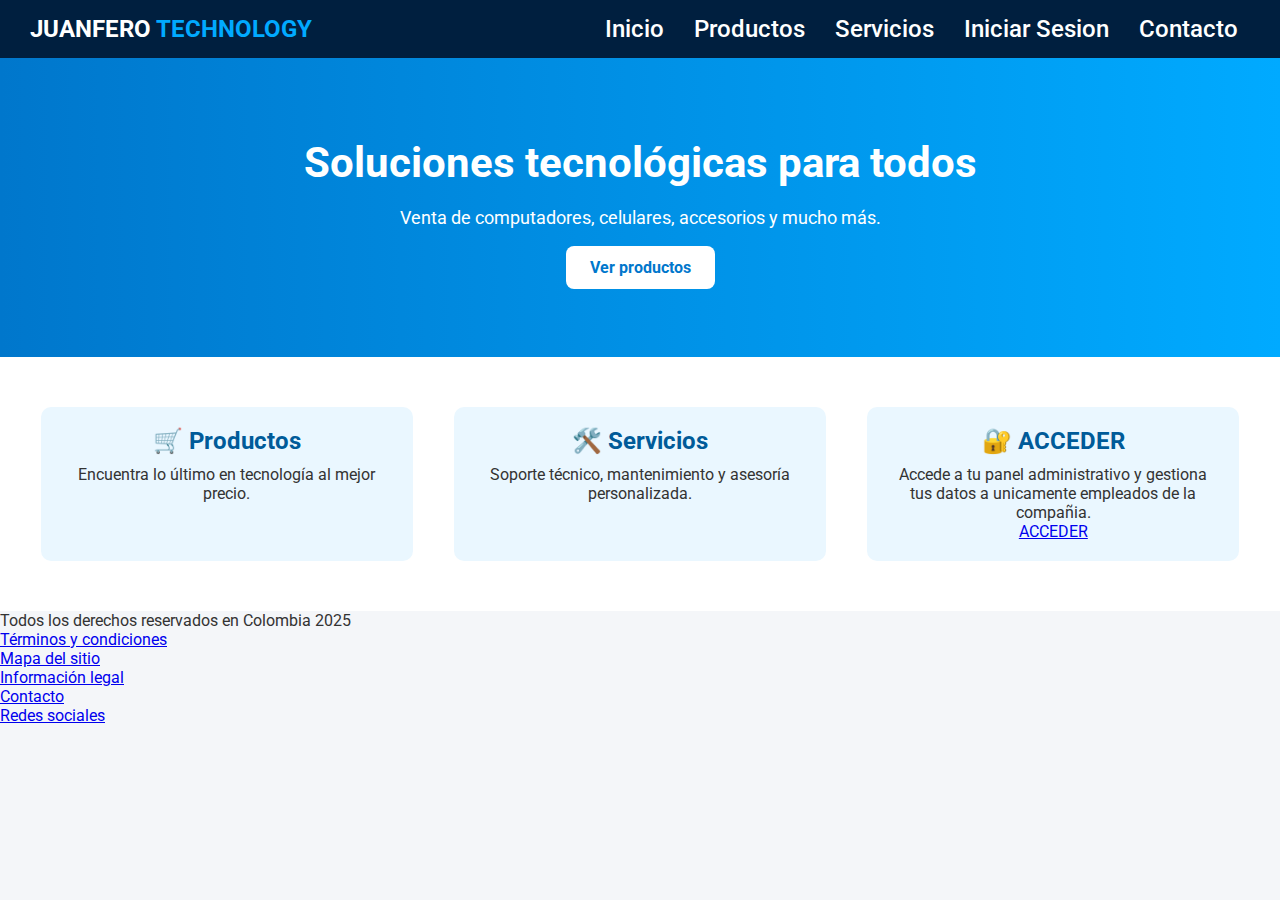
<file: index.html>
<!DOCTYPE html>
<html lang="es">
<head>
  <meta charset="UTF-8" />
  <meta name="viewport" content="width=device-width, initial-scale=1.0"/>
  <title>JUANFERO TECHNOLOGY</title>
  <link rel="stylesheet" href="style.css" />
  <link rel="shortcut icon" href="assets/img/JUANFERO.png" type="image/x-icon">
  <link href="https://fonts.googleapis.com/css2?family=Roboto:wght@400;700&display=swap" rel="stylesheet">
</head>
<body>

  <!-- Encabezado -->
  <header class="header">
    <div class="logo">JUANFERO <span>TECHNOLOGY</span></div>
    <nav class="nav">
      <a href="index.html">Inicio</a>
      <a href="productos.html">Productos</a>
      <a href="servicios.html">Servicios</a>
      <a href="login.html">Iniciar Sesion</a>
      <a href="contacto.html">Contacto</a>
    </nav>
  </header>

  <!-- Hero Principal -->
  <section class="hero">
    <h1>Soluciones tecnológicas para todos</h1>
    <p>Venta de computadores, celulares, accesorios y mucho más.</p>
    <a href="productos.html" class="btn-primary">Ver productos</a>
  </section>

  <!-- Secciones Destacadas -->
  <section class="features">
    <div class="feature-box">
      <h2>🛒 Productos</h2>
    <p>Encuentra lo último en tecnología al mejor precio.</p>
    </div>
    <div class="feature-box">
      <h2>🛠️ Servicios</h2>
      <p>Soporte técnico, mantenimiento y asesoría personalizada.</p>
    </div>
    <div class="feature-box">
      <h2>🔐 ACCEDER</h2>
      <p>Accede a tu panel administrativo y gestiona tus datos a unicamente empleados de la compañia.</p>
    <a href="login.html">ACCEDER</a>
    </div>
  </section>

  
  <footer>
  <nav class="footer-nav">
    <ul class="footer-menu">
        <p>Todos los derechos reservados en Colombia 2025 </p>
<li><a href="Términos y condiciones.html">Términos y condiciones</a></li>
<li><a href="Mapa del sitio.html">Mapa del sitio</a></li>
<li><a href="#">Información legal</a></li>
<li><a href="#">Contacto</a></li>
<li><a href="#">Redes sociales</a></li>
    </ul>
  </nav>
</footer>

</body>
</html>
</file>
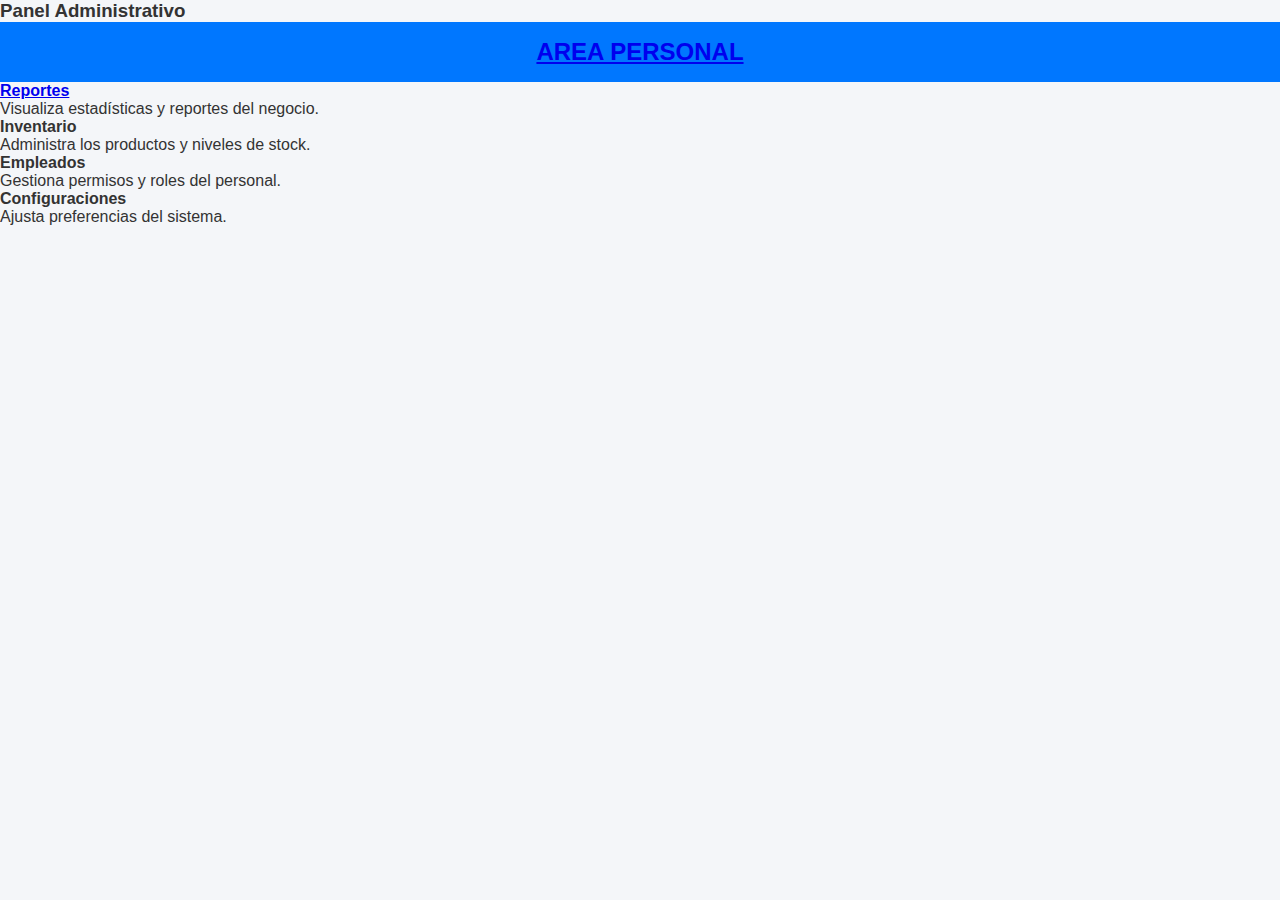
<file: admnistrativo.html>
<!DOCTYPE html>
 <html lang="en">
 <head>
    <meta charset="UTF-8">
    <meta name="viewport" content="width=device-width, initial-scale=1.0">
    <title>Panel Administrativo</title>
 </head>
 <body>
    
 </body>
 
 <link rel="stylesheet" href="style.css">
 <h3>Panel Administrativo</h3>
   <header>
    <a href="area-personal.html">AREA PERSONAL</a>
  </header>
          <div class="admin-grid">
            <div class="admin-card">
              <i class="fas fa-chart-pie"></i>
              <a href="reportes.html"><h4>Reportes</h4></a>
              <p>Visualiza estadísticas y reportes del negocio.</p>
            </div>
            <div class="admin-card">
              <i class="fas fa-boxes"></i>
              <h4>Inventario</h4>
              <p>Administra los productos y niveles de stock.</p>
            </div>
            <div class="admin-card">
              <i class="fas fa-user-cog"></i>
              <h4>Empleados</h4>
              <p>Gestiona permisos y roles del personal.</p>
            </div>
            <div class="admin-card">
              <i class="fas fa-cogs"></i>
              <h4>Configuraciones</h4>
              <p>Ajusta preferencias del sistema.</p>
            </div>
          </div>
        
  </script>
</body>
</html>
</file>
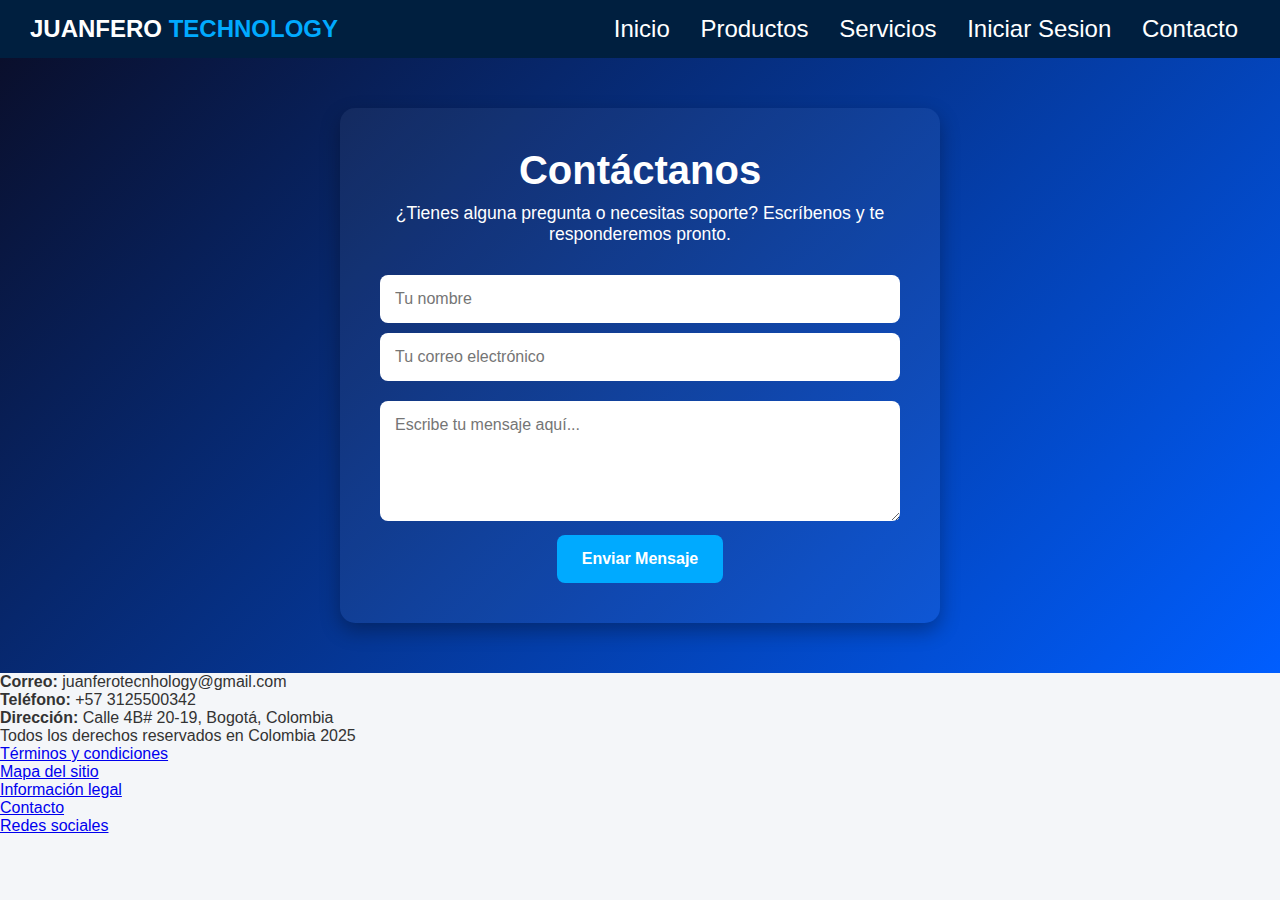
<file: contacto.html>
<!DOCTYPE html>
<html lang="en">
<head>
    <meta charset="UTF-8">
    <meta name="viewport" content="width=device-width, initial-scale=1.0">
    <link rel="stylesheet" href="style.css">
    <title>JUANFERO TECHNOLOGY</title>
</head>
<body>
   <header class="header">
    <div class="logo">JUANFERO <span>TECHNOLOGY</span></div>
    <nav class="nav">
      <a href="index.html">Inicio</a>
      <a href="productos.html">Productos</a>
      <a href="servicios.html">Servicios</a>
      <a href="login.html">Iniciar Sesion</a>
      <a href="contacto.html">Contacto</a>
    </nav>
  </header>   
</body>
</html>
<section class="contact-section">
  <div class="contact-container">
    <h2>Contáctanos</h2>
    <p>¿Tienes alguna pregunta o necesitas soporte? Escríbenos y te responderemos pronto.</p>

    <form class="contact-form">
      <input type="text" placeholder="Tu nombre" required>
      <input type="email" placeholder="Tu correo electrónico" required>
      <textarea placeholder="Escribe tu mensaje aquí..." required></textarea>
      <button type="submit">Enviar Mensaje</button>
    </form>
  </div>
</section>


  <div class="info">
    <p><strong>Correo:</strong> juanferotecnhology@gmail.com</p>
    <p><strong>Teléfono:</strong> +57 3125500342</p>
    <p><strong>Dirección:</strong> Calle 4B# 20-19, Bogotá, Colombia</p>
  </div>
</section>

  <footer>
  <nav class="footer-nav">
    <ul class="footer-menu">
        <p>Todos los derechos reservados en Colombia 2025 </p>
<li><a href="Términos y condiciones.html">Términos y condiciones</a></li>
<li><a href="Mapa del sitio.html">Mapa del sitio</a></li>
<li><a href="#">Información legal</a></li>
<li><a href="#">Contacto</a></li>
<li><a href="#">Redes sociales</a></li>
    </ul>
  </nav>
</footer>

</body>
</html>
</file>
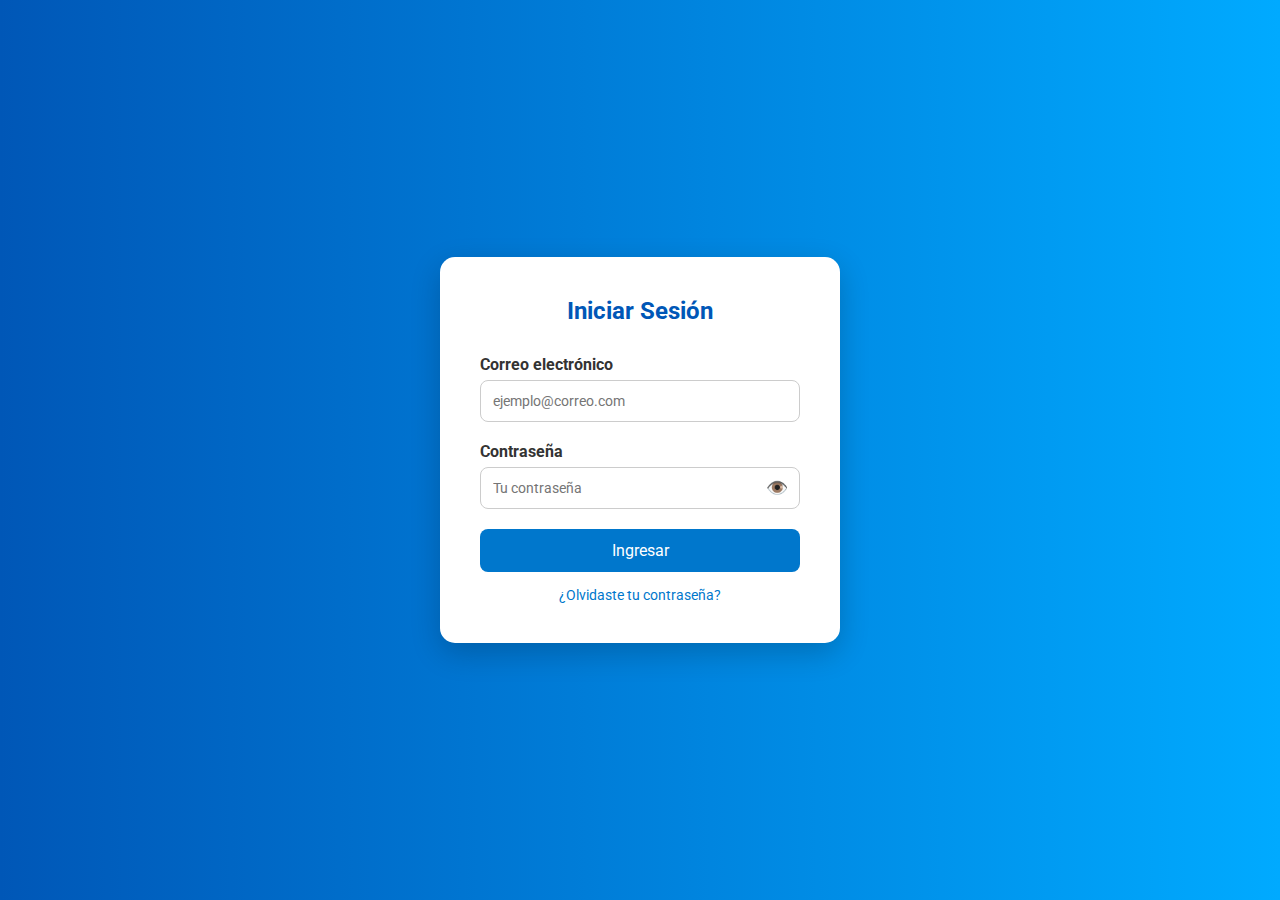
<file: iniciar-sesion.html>
<!DOCTYPE html>
<html lang="es">
<head>
  <meta charset="UTF-8" />
  <meta name="viewport" content="width=device-width, initial-scale=1.0" />
  <title>Iniciar Sesión - JUANFERO TECHNOLOGY</title>
  <link rel="stylesheet" href="login.css" />
  <link href="https://fonts.googleapis.com/css2?family=Roboto:wght@400;700&display=swap" rel="stylesheet">
</head>
<body>
  <div class="login-container">
    <div class="login-box">
      <h2>Iniciar Sesión</h2>
      <form id="loginForm">
        <label for="email">Correo electrónico</label>
        <input type="email" id="email" placeholder="ejemplo@correo.com" required />

        <label for="password">Contraseña</label>
        <div class="password-field">
          <input type="password" id="password" placeholder="Tu contraseña" required />
          <span class="toggle-password" onclick="togglePassword()">👁️</span>
        </div>

        <button type="submit" class="btn-login">Ingresar</button>

        <p class="extra-links">
          <a href="#">¿Olvidaste tu contraseña?</a>
           </p>
           <head>
  <script src="https://www.google.com/recaptcha/enterprise.js?render=6LfkM3orAAAAAH69tVQFTpVEaNoaw35--U1eY95j"></script>
  <!-- Your code -->
</head>
      </form>
    </div>
  </div>

  <script>
    function togglePassword() {
      const password = document.getElementById("password");
      password.type = password.type === "password" ? "text" : "password";
    }
  </script>
</body>
</html>
</file>
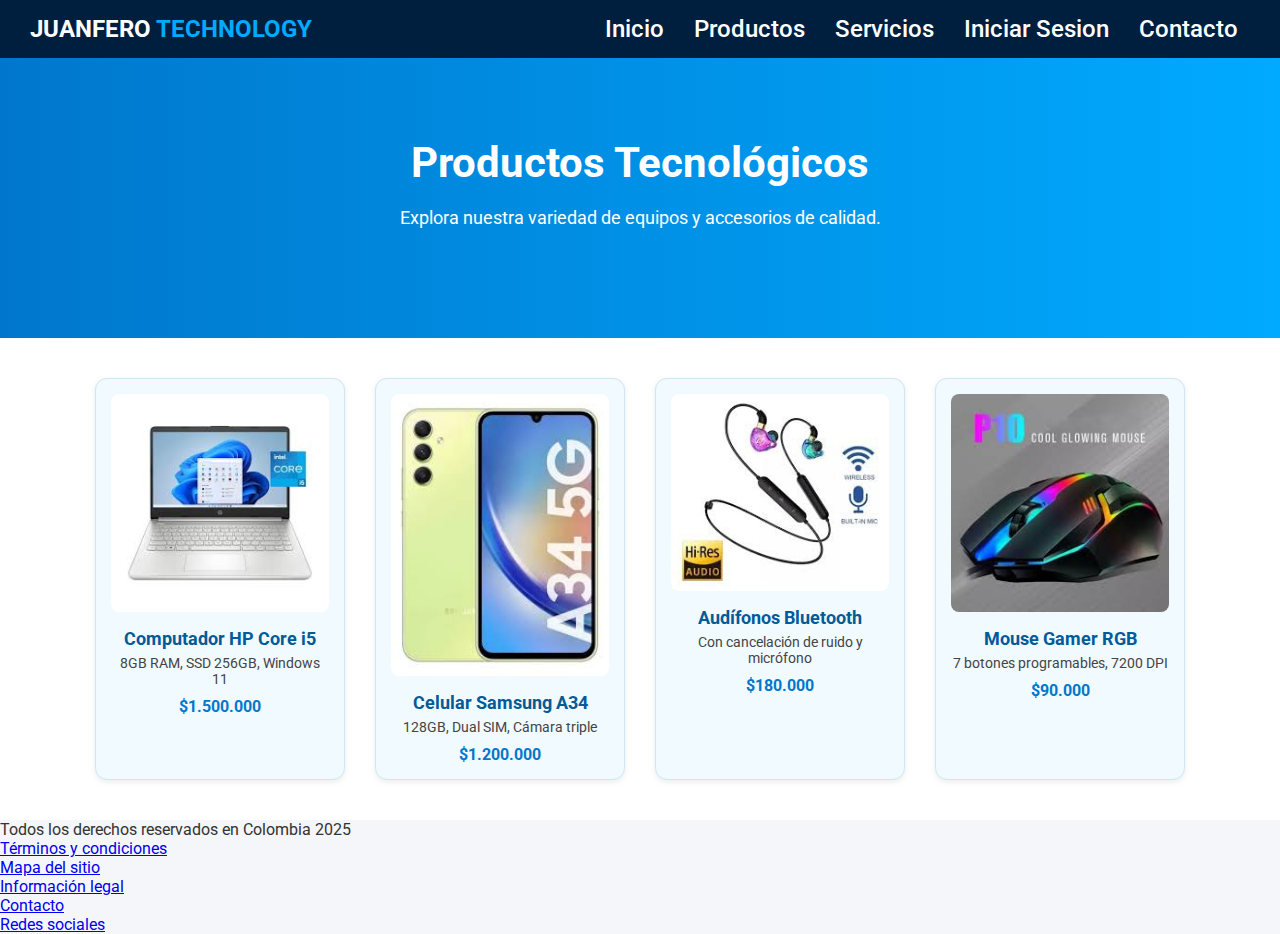
<file: productos.html>
<!DOCTYPE html>
<html lang="es">
<head>
  <meta charset="UTF-8" />
  <meta name="viewport" content="width=device-width, initial-scale=1.0"/>
  <title>JUANFERO TECHNOLOGY</title>
  <link rel="stylesheet" href="style.css" />
  <link rel="shortcut icon" href="icons8-casa-96.png" type="image/x-icon">
  <link href="https://fonts.googleapis.com/css2?family=Roboto:wght@400;700&display=swap" rel="stylesheet">
</head>
<body>

  <!-- Encabezado -->
  <header class="header">
   <div class="logo">JUANFERO <span>TECHNOLOGY</span></div>
    <nav class="nav">
      <a href="index.html">Inicio</a>
      <a href="productos.html">Productos</a>
      <a href="servicios.html">Servicios</a>
      <a href="iniciar-sesion.html">Iniciar Sesion</a>
      <a href="contacto.html">Contacto</a>
    </nav>
  </header>

  <!-- Título de sección -->
  <section class="hero">
    <h1>Productos Tecnológicos</h1>
    <p>Explora nuestra variedad de equipos y accesorios de calidad.</p>
  </section>

  <!-- Galería de productos -->
  <section class="product-grid">
    <div class="product-card">
      <img src="computador 1.jpeg" alt="Computador">
      <h3>Computador HP Core i5</h3>
      <p>8GB RAM, SSD 256GB, Windows 11</p>
      <span class="price">$1.500.000</span>
    </div>

    <div class="product-card">
      <img src="samsumg galaxy a 34.jpeg" alt="Celular">
      <h3>Celular Samsung A34</h3>
      <p>128GB, Dual SIM, Cámara triple</p>
      <span class="price">$1.200.000</span>
    </div>

    <div class="product-card">
      <img src="AUDIFONOS.jpeg" alt="Audífonos">
      <h3>Audífonos Bluetooth</h3>
      <p>Con cancelación de ruido y micrófono</p>
      <span class="price">$180.000</span>
    </div>

    <div class="product-card">
      <img src="MOUSE GAMER.jpeg" alt="Mouse Gamer">
      <h3>Mouse Gamer RGB</h3>
      <p>7 botones programables, 7200 DPI</p>
      <span class="price">$90.000</span>
    </div>
  </section>

  <!-- Pie de página -->
    <footer>
  <nav class="footer-nav">
    <ul class="footer-menu">
        <p>Todos los derechos reservados en Colombia 2025 </p>
<li><a href="Términos y condiciones.html">Términos y condiciones</a></li>
<li><a href="Mapa del sitio.html">Mapa del sitio</a></li>
<li><a href="#">Información legal</a></li>
<li><a href="#">Contacto</a></li>
<li><a href="#">Redes sociales</a></li>
    </ul>
  </nav>

</body>
</html>
</file>
<file: style.css>
* {
  margin: 0;
  padding: 0;
  box-sizing: border-box;
  font-family: 'Roboto', sans-serif;
}

body {
  background-color: #f5f7fa;
  color: #333;
}

.header {
  background-color: #001f3f;
  color: white;
  display: flex;
  justify-content: space-between;
  padding: 15px 30px;
  align-items: center;
}

.logo {
  font-size: 24px;
  font-weight: bold;
}

.logo span {
  color: #00aaff; /* Azul eléctrico */
}

.nav a {
  color: white;
  text-decoration: none;
  margin: 0 12px;
  font-weight: 500;
}

.nav a:hover {
  color: #00aaff;
}

.hero {
  background: linear-gradient(to right, #0077cc, #00aaff);
  color: white;
  text-align: center;
  padding: 80px 20px;
}

.hero h1 {
  font-size: 42px;
  margin-bottom: 20px;
}

.hero p {
  font-size: 18px;
  margin-bottom: 30px;
}

.btn-primary {
  background-color: white;
  color: #0077cc;
  padding: 12px 24px;
  text-decoration: none;
  border-radius: 8px;
  font-weight: bold;
}

.btn-primary:hover {
  background-color: #e0f4ff;
}

.features {
  display: flex;
  justify-content: space-around;
  padding: 50px 20px;
  background-color: #fff;
}

.feature-box {
  width: 30%;
  text-align: center;
  background-color: #eaf7ff;
  padding: 20px;
  border-radius: 10px;
}

.feature-box h2 {
  color: #005b99;
  margin-bottom: 10px;
}

.footer {
  background-color: #001f3f;
  color: white;
  text-align: center;
  padding: 15px;
}

.product-grid {
  display: flex;
  flex-wrap: wrap;
  justify-content: center;
  gap: 30px;
  padding: 40px 20px;
  background-color: #ffffff;
}

.product-card {
  width: 250px;
  background-color: #f0faff;
  border: 1px solid #cce7f6;
  border-radius: 12px;
  box-shadow: 0 2px 6px rgba(0, 0, 0, 0.08);
  padding: 15px;
  text-align: center;
  transition: transform 0.2s ease;
}

.product-card:hover {
  transform: translateY(-5px);
}

.product-card img {
  width: 100%;
  height: auto;
  border-radius: 8px;
}

.product-card h3 {
  font-size: 18px;
  color: #005b99;
  margin: 12px 0 6px;
}

.product-card p {
  font-size: 14px;
  color: #444;
}

.product-card .price {
  font-size: 16px;
  font-weight: bold;
  color: #0077cc;
  margin-top: 10px;
  display: block;
}


.servicios {
  padding: 40px 20px;
  background-color: #f5f5f5;
  text-align: center;
}

.servicio-container {
  display: flex;
  flex-wrap: wrap;
  justify-content: center;
  gap: 30px;
  margin-top: 30px;
}

.servicio {
  background-color: #fff;
  border-radius: 20px;
  box-shadow: 0 5px 15px rgba(0,0,0,0.1);
  width: 250px;
  padding: 20px;
  transition: transform 0.3s;
}

.servicio:hover {
  transform: translateY(-10px);
}

.servicio img {
  width: 60px;
  height: 60px;
  margin-bottom: 15px;
}

.servicio h3 {
  font-size: 1.2em;
  color: #007bff;
  margin-bottom: 10px;
}

.servicio p {
  font-size: 0.95em;
  color: #333;
}

.contact-section {
  background: linear-gradient(135deg, #0a0f2c, #005eff);
  color: white;
  padding: 50px 20px;
  text-align: center;
}

.contact-container {
  max-width: 600px;
  margin: 0 auto;
  background-color: rgba(255, 255, 255, 0.05);
  padding: 40px;
  border-radius: 15px;
  box-shadow: 0 8px 20px rgba(0, 0, 0, 0.3);
}

.contact-container h2 {
  font-size: 2.5em;
  margin-bottom: 10px;
  color: #ffffff;
}

.contact-container p {
  font-size: 1.1em;
  margin-bottom: 30px;
}

.contact-form input,
.contact-form textarea {
  width: 100%;
  padding: 15px;
  margin: 10px 0;
  border: none;
  border-radius: 8px;
  background: #ffffff;
  color: #000;
  font-size: 1em;
}

.contact-form textarea {
  resize: vertical;
  min-height: 120px;
}

.contact-form button {
  background-color: #00aaff;
  color: white;
  border: none;
  padding: 15px 25px;
  border-radius: 8px;
  font-size: 1em;
  cursor: pointer;
  transition: background 0.3s ease;
}

.contact-form button:hover {
  background-color: #0077cc;
}

body {
      margin: 0;
      font-family: 'Roboto', sans-serif;
      background-color: #f0f4f8;
      color: #333;
    }

    header {
      background-color: #0077ff;
      color: white;
      padding: 1rem;
      text-align: center;
      font-size: 1.5rem;
      font-weight: bold;
    }

    .container {
      max-width: 900px;
      margin: 20px auto;
      padding: 20px;
      background: white;
      border-radius: 12px;
      box-shadow: 0 4px 10px rgba(0,0,0,0.1);
    }

    .welcome {
      text-align: center;
      margin-bottom: 20px;
      font-size: 1.2rem;
    }

    .grid {
      display: grid;
      grid-template-columns: repeat(auto-fit, minmax(150px, 1fr));
      gap: 20px;
    }

    .card {
      background-color: #e6f0ff;
      padding: 20px;
      border-radius: 12px;
      text-align: center;
      transition: 0.3s;
      cursor: pointer;
    }

    .card:hover {
      background-color: #d0e4ff;
      transform: translateY(-5px);
    }

    .card i {
      font-size: 2rem;
      color: #0077ff;
      margin-bottom: 10px;
    }

    .logout {
      margin-top: 30px;
      text-align: center;
    }

    .logout button {
      background-color: #ff4d4d;
      color: white;
      border: none;
      padding: 10px 20px;
      border-radius: 8px;
      font-size: 1rem;
      cursor: pointer;
    }

    .logout button:hover {
      background-color: #cc0000;
    }
        .contenido {
      margin-top: 40px;
    }

.button-group {
  display: flex;
  flex-wrap: wrap;
  gap: 10px;
  margin-top: 15px;
}

button {
  padding: 10px 16px;
  border: none;
  border-radius: 10px;
  background-color: #007BFF;
  color: white;
  font-weight: 600;
  cursor: pointer;
  transition: background 0.3s ease;
}

button:hover {
  background-color: #0056b3;
}

    
    
    /* ======== Reportes - Estadísticas ======== */
.reporte-grid {
  display: grid;
  gap: 20px;
  grid-template-columns: repeat(auto-fit, minmax(220px, 1fr));
  margin-top: 30px;
}

.reporte-card {
  background-color: #ffffff;
  border-left: 6px solid #0077ff;
  border-radius: 12px;
  box-shadow: 0 4px 8px rgba(0, 0, 0, 0.05);
  padding: 20px;
  transition: transform 0.2s;
}

.reporte-card:hover {
  transform: translateY(-4px);
}

.reporte-card h4 {
  margin-bottom: 10px;
  font-size: 1.1rem;
  color: #333;
}

.reporte-card p {
  font-size: 1.8rem;
  font-weight: bold;
  color: #0077ff;
  margin: 0;
}

.user-header {
  position: fixed;
  top: 20px;
  right: 20px;
  background-color: white;
  border: 1px solid #e0e0e0;
  border-radius: 12px;
  box-shadow: 0 4px 12px rgba(0,0,0,0.05);
  padding: 10px 16px;
  display: flex;
  align-items: center;
  gap: 12px;
  font-weight: 500;
  color: #333;
  z-index: 1000;
}

#cerrarSesionBtn {
  background-color: #dc3545;
  color: white;
  border: none;
  padding: 8px 12px;
  border-radius: 8px;
  font-weight: bold;
  cursor: pointer;
  transition: background 0.3s ease;
}

#cerrarSesionBtn:hover {
  background-color: #b02a37;
}


.registro-container {
  background-color: white;
  padding: 30px;
  border-radius: 16px;
  box-shadow: 0 4px 12px rgba(0,123,255,0.1);
  max-width: 400px;
  width: 100%;
}

.registro-container h2 {
  color: #007BFF;
  margin-bottom: 20px;
  text-align: center;
}

button {
  background-color: #007BFF;
  color: white;
  border: none;
  font-weight: bold;
  cursor: pointer;
  transition: background 0.3s ease;
}

button:hover {
  background-color: #0056b3;
}

   .hidden { display: none; }
    .user-header {
      float: right;
      margin-top: -40px;
    }
    .panel {
      border: 1px solid #ccc;
      border-radius: 10px;
      margin: 15px;
      padding: 20px;
      background-color: #f5f5f5;
    }
    .button-group button {
      margin: 5px;
      padding: 10px 20px;
      border: none;
      background-color: #1e90ff;
      color: white;
      border-radius: 6px;
      cursor: pointer;
    }
    body {
  margin: 0;
  padding: 0;
  font-family: 'Arial', sans-serif;
  background-color: #f4f6f9;
}

.registro-container, .usuarios-container {
  max-width: 500px;
  margin: 60px auto;
  background: white;
  padding: 30px;
  border-radius: 12px;
  box-shadow: 0 4px 10px rgba(0,0,0,0.1);
  text-align: center;
}

.registro-container h2, .usuarios-container h2 {
  margin-bottom: 20px;
  color: #0077ff;
}

form input, form select {
  display: block;
  width: 100%;
  margin-bottom: 15px;
  padding: 10px;
  border: 1px solid #ccc;
  border-radius: 8px;
}

form button {
  background-color: #0077ff;
  color: white;
  border: none;
  padding: 10px 20px;
  border-radius: 8px;
  font-size: 16px;
  cursor: pointer;
}

form button:hover {
  background-color: #005dc1;
}

table {
  width: 100%;
  border-collapse: collapse;
  margin-top: 20px;
}

table th, table td {
  border: 1px solid #ccc;
  padding: 10px;
  text-align: center;
}

table th {
  background-color: #0077ff;
  color: white;
}
</file>
<file: login.css>
* {
  margin: 0;
  padding: 0;
  box-sizing: border-box;
  font-family: 'Roboto', sans-serif;
}

body {
  background: linear-gradient(to right, #0057b7, #00aaff);
  height: 100vh;
  display: flex;
  align-items: center;
  justify-content: center;
}

.login-container {
  display: flex;
  justify-content: center;
  width: 100%;
}

.login-box {
  background-color: #ffffff;
  padding: 40px;
  border-radius: 15px;
  box-shadow: 0 10px 30px rgba(0, 0, 0, 0.2);
  width: 100%;
  max-width: 400px;
}

.login-box h2 {
  text-align: center;
  color: #0057b7;
  margin-bottom: 30px;
}

form label {
  display: block;
  font-weight: bold;
  margin-bottom: 6px;
  color: #333;
}

form input {
  width: 100%;
  padding: 12px;
  margin-bottom: 20px;
  border-radius: 8px;
  border: 1px solid #ccc;
  font-size: 14px;
}

.password-field {
  position: relative;
}

.toggle-password {
  position: absolute;
  top: 10px;
  right: 12px;
  cursor: pointer;
  font-size: 18px;
  user-select: none;
}

.btn-login {
  width: 100%;
  background-color: #0077cc;
  color: white;
  padding: 12px;
  font-size: 16px;
  border: none;
  border-radius: 8px;
  cursor: pointer;
  transition: background 0.3s ease;
}

.btn-login:hover {
  background-color: #005fa3;
}

.extra-links {
  text-align: center;
  margin-top: 15px;
  font-size: 14px;
}

.extra-links a {
  color: #0077cc;
  text-decoration: none;
}

.extra-links a:hover {
  text-decoration: underline;
}
</file>
